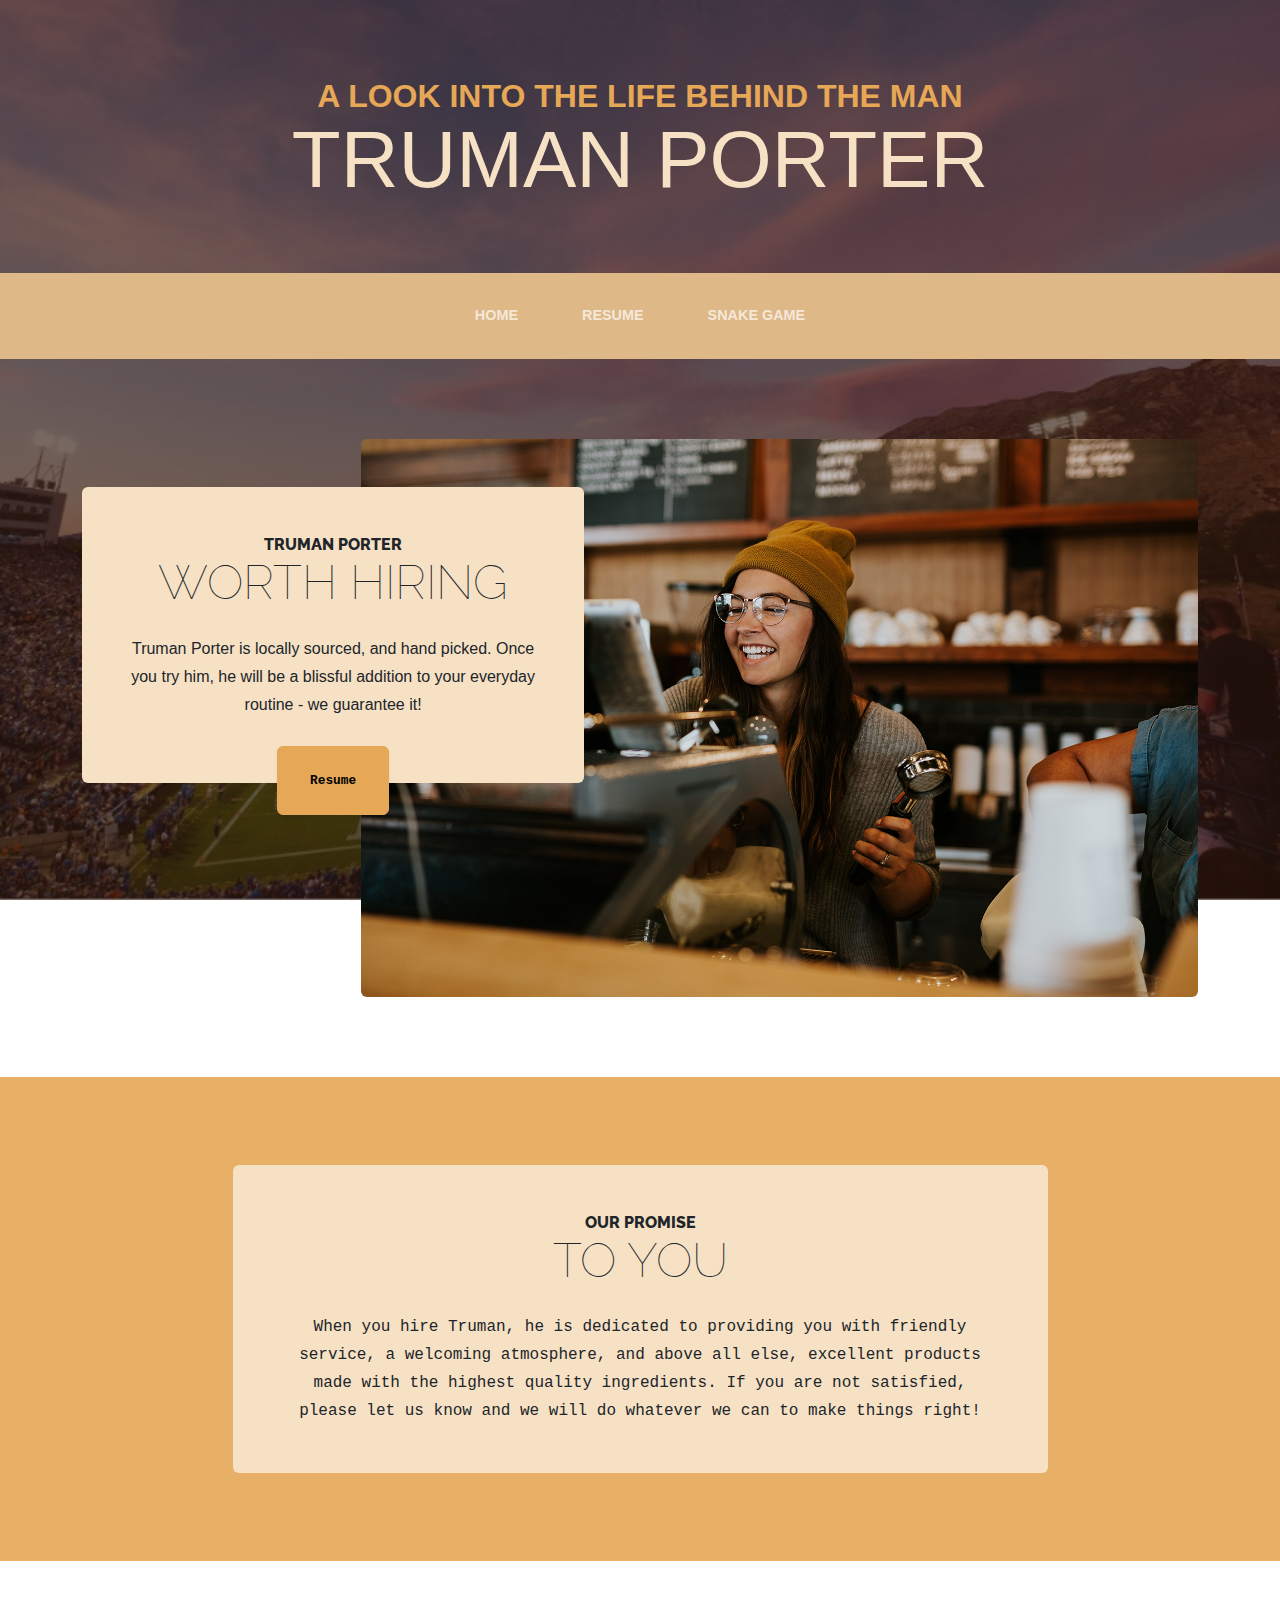
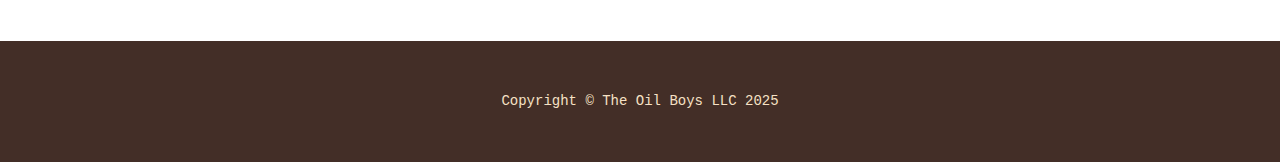
<file: index.html>
<!DOCTYPE html>
<html lang="en">
    <head>
        <meta charset="utf-8" />
        <meta name="viewport" content="width=device-width, initial-scale=1, shrink-to-fit=no" />
        <meta name="description" content="" />
        <meta name="author" content="" />
        <title>Truman Porter - a look into the life behind the man</title>
        <link rel="icon" type="image/x-icon" href="assets/favicon.ico" />
        <!-- Google fonts-->
        <link href="https://fonts.googleapis.com/css?family=Raleway:100,100i,200,200i,300,300i,400,400i,500,500i,600,600i,700,700i,800,800i,900,900i" rel="stylesheet" />
        <link href="https://fonts.googleapis.com/css?family=Lora:400,400i,700,700i" rel="stylesheet" />
        <!-- Core theme CSS (includes Bootstrap)-->
        <link href="css/styles.css" rel="stylesheet" />
        <link rel="stylesheet" href="css/mystyles.css">
    </head>
    <body>
        <header>
            <h1 class="site-heading text-center text-faded d-none d-lg-block">
                <span class="site-heading-upper text-primary mb-3">A Look Into the Life Behind the Man</span>
                <span class="site-heading-lower">Truman Porter</span>
            </h1>
        </header>
        <!-- Navigation-->
        <nav class="navbar navbar-expand-lg navbar-dark py-lg-4" id="mainNav">
            <div class="container">
                <a class="navbar-brand text-uppercase fw-bold d-lg-none" href="index.html">Start Bootstrap</a>
                <button class="navbar-toggler" type="button" data-bs-toggle="collapse" data-bs-target="#navbarSupportedContent" aria-controls="navbarSupportedContent" aria-expanded="false" aria-label="Toggle navigation"><span class="navbar-toggler-icon"></span></button>
                <div class="collapse navbar-collapse" id="navbarSupportedContent">
                    <ul class="navbar-nav mx-auto">
                        <li class="nav-item px-lg-4"><a class="nav-link text-uppercase" href="index.html">Home</a></li>
                        <li class="nav-item px-lg-4"><a class="nav-link text-uppercase" href="scratch.html">Resume</a></li>
                        <li class="nav-item px-lg-4"><a class="nav-link text-uppercase" href="game.html">Snake Game</a></li>
                        <!-- <li class="nav-item px-lg-4"><a class="nav-link text-uppercase" href="store.html">Store</a></li> -->
                    </ul>
                </div>
            </div>
        </nav>
        <section class="page-section clearfix">
            <div class="container">
                <div class="intro">
                    <img class="intro-img img-fluid mb-3 mb-lg-0 rounded" src="assets/img/intro.jpg" alt="..." />
                    <div class="intro-text left-0 text-center bg-faded p-5 rounded">
                        <h2 class="section-heading mb-4">
                            <span class="section-heading-upper">Truman Porter</span>
                            <span class="section-heading-lower">Worth Hiring</span>
                        </h2>
                        <p class="mb-3">Truman Porter is locally sourced, and hand picked. Once you try him, he will be a blissful addition to your everyday routine - we guarantee it!</p>
                        <div class="intro-button mx-auto"><a class="btn btn-primary btn-xl" href="scratch.html">Resume</a></div>
                    </div>
                </div>
            </div>
        </section>
        <section class="page-section cta">
            <div class="container">
                <div class="row">
                    <div class="col-xl-9 mx-auto">
                        <div class="cta-inner bg-faded text-center rounded">
                            <h2 class="section-heading mb-4">
                                <span class="section-heading-upper">Our Promise</span>
                                <span class="section-heading-lower">To You</span>
                            </h2>
                            <p class="mb-0">When you hire Truman, he is dedicated to providing you with friendly service, a welcoming atmosphere, and above all else, excellent products made with the highest quality ingredients. If you are not satisfied, please let us know and we will do whatever we can to make things right!</p>
                        </div>
                    </div>
                </div>
            </div>
        </section>
        <footer class="footer text-faded text-center py-5">
            <div class="container"><p class="m-0 small">Copyright &copy; The Oil Boys LLC 2025</p></div>
        </footer>
        <!-- Bootstrap core JS-->
        <script src="https://cdn.jsdelivr.net/npm/bootstrap@5.2.3/dist/js/bootstrap.bundle.min.js"></script>
        <!-- Core theme JS-->
        <script src="js/scripts.js"></script>
    </body>
</html>
</file>
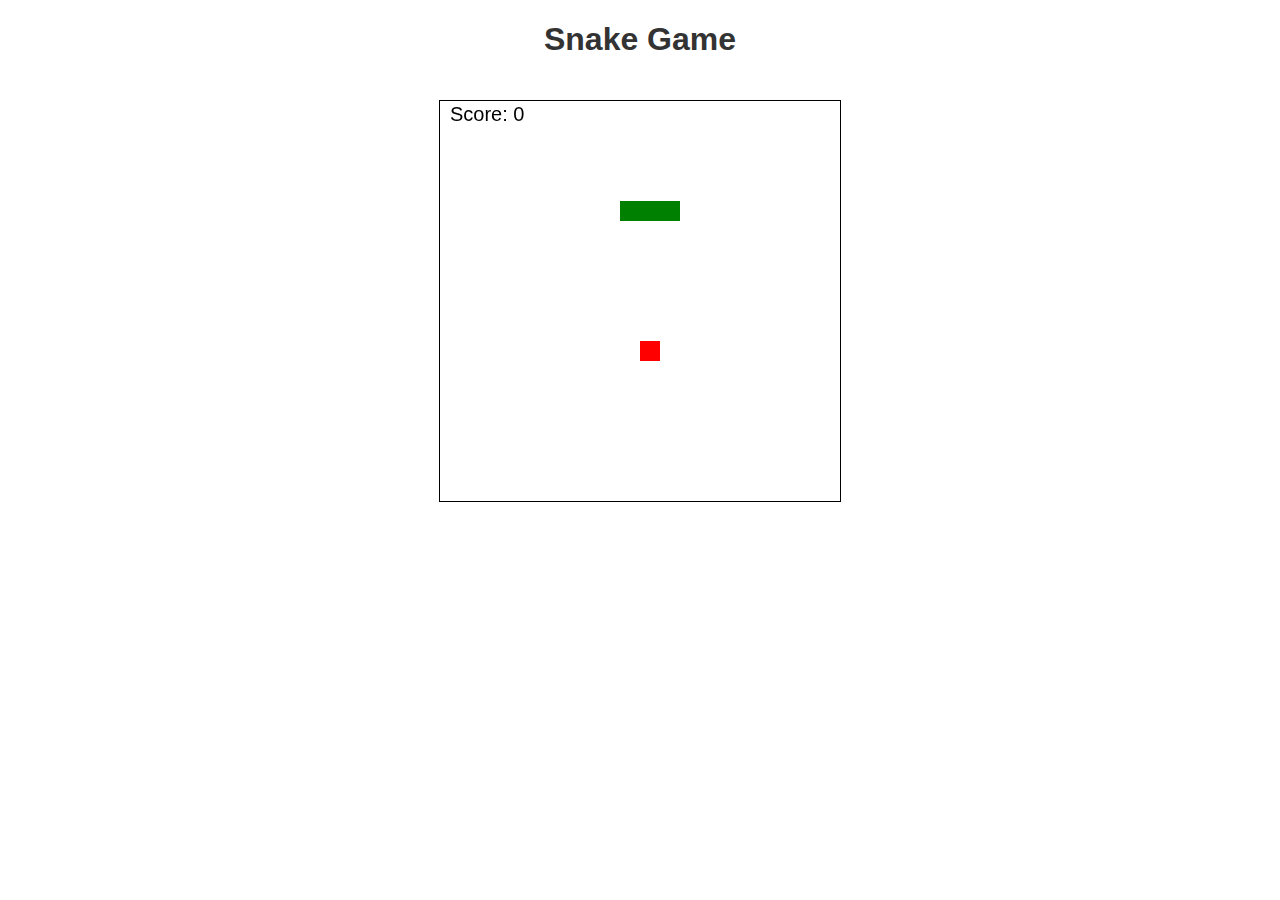
<file: game.html>
<!DOCTYPE html>
<html lang="en">
<head>
    <meta charset="UTF-8">
    <meta name="viewport" content="width=device-width, initial-scale=1.0">
    <title>Snake Game</title>
    <style>
        body {
            font-family: Arial, sans-serif;
            text-align: center;
        }
        canvas {
            border: 1px solid #000;
            margin-top: 20px;
        }
        h1 {
            color: #333;
        }
    </style>
</head>
<body>

    <h1>Snake Game</h1>
    <canvas id="gameCanvas" width="400" height="400"></canvas>

    <script>
        // Game constants
        const canvas = document.getElementById("gameCanvas");
        const ctx = canvas.getContext("2d");

        const gridSize = 20; // Size of each grid cell
        const canvasSize = 400; // Canvas size (width & height)

        let snake = [
            { x: 100, y: 100 },
            { x: 80, y: 100 },
            { x: 60, y: 100 }
        ];
        let food = { x: 200, y: 200 };
        let direction = "RIGHT";
        let score = 0;
        let gameInterval;
        let gameOver = false;

        // Game loop to update the game state
        function gameLoop() {
            if (gameOver) return; // If the game is over, stop the game loop

            ctx.clearRect(0, 0, canvasSize, canvasSize); // Clear the canvas

            // Move the snake
            moveSnake();

            // Check for collisions after moving
            if (checkCollision()) {
                endGame();
                return;
            }

            // Draw everything
            drawSnake();
            drawFood();
            drawScore();
        }

        // Move the snake based on the current direction
        function moveSnake() {
            const head = { ...snake[0] };

            if (direction === "UP") head.y -= gridSize;
            if (direction === "DOWN") head.y += gridSize;
            if (direction === "LEFT") head.x -= gridSize;
            if (direction === "RIGHT") head.x += gridSize;

            snake.unshift(head); // Add new head to the snake

            // Check if the snake eats the food
            if (head.x === food.x && head.y === food.y) {
                score += 10;
                generateFood(); // Generate new food
            } else {
                snake.pop(); // Remove the tail if no food is eaten
            }
        }

        // Check if the snake collides with the wall or itself
        function checkCollision() {
            const head = snake[0];

            // Wall collision
            if (head.x < 0 || head.x >= canvasSize || head.y < 0 || head.y >= canvasSize) {
                return true;
            }

            // Self-collision
            for (let i = 1; i < snake.length; i++) {
                if (head.x === snake[i].x && head.y === snake[i].y) {
                    return true;
                }
            }

            return false;
        }

        // Generate new food at a random position
        function generateFood() {
            let newFoodPosition;

            // Generate new food position and ensure it doesn't spawn on the snake
            do {
                newFoodPosition = {
                    x: Math.floor(Math.random() * (canvasSize / gridSize)) * gridSize,
                    y: Math.floor(Math.random() * (canvasSize / gridSize)) * gridSize
                };
            } while (isFoodOnSnake(newFoodPosition));

            food = newFoodPosition;
        }

        // Check if the food position is on top of the snake
        function isFoodOnSnake(foodPosition) {
            for (let i = 0; i < snake.length; i++) {
                if (snake[i].x === foodPosition.x && snake[i].y === foodPosition.y) {
                    return true;
                }
            }
            return false;
        }

        // Draw the snake on the canvas
        function drawSnake() {
            snake.forEach(segment => {
                ctx.fillStyle = "green";
                ctx.fillRect(segment.x, segment.y, gridSize, gridSize);
            });
        }

        // Draw the food on the canvas
        function drawFood() {
            ctx.fillStyle = "red";
            ctx.fillRect(food.x, food.y, gridSize, gridSize);
        }

        // Draw the score on the canvas
        function drawScore() {
            ctx.fillStyle = "black";
            ctx.font = "20px Arial";
            ctx.fillText("Score: " + score, 10, 20);
        }

        // End the game
        function endGame() {
            gameOver = true; // Mark the game as over
            clearInterval(gameInterval); // Stop the game loop
            alert("Game Over! Your score was " + score);
            // Reset the game
            snake = [
                { x: 100, y: 100 },
                { x: 80, y: 100 },
                { x: 60, y: 100 }
            ];
            direction = "RIGHT";
            score = 0;
            generateFood();
            gameOver = false; // Reset the game over flag
            gameInterval = setInterval(gameLoop, 100); // Restart game loop
        }

        // Handle keyboard input
        document.addEventListener("keydown", (e) => {
            if (e.key === "ArrowUp" && direction !== "DOWN") direction = "UP";
            if (e.key === "ArrowDown" && direction !== "UP") direction = "DOWN";
            if (e.key === "ArrowLeft" && direction !== "RIGHT") direction = "LEFT";
            if (e.key === "ArrowRight" && direction !== "LEFT") direction = "RIGHT";
        });

        // Start the game
        generateFood();
        gameInterval = setInterval(gameLoop, 100); // Game loop at 100ms interval

    </script>

</body>
</html>
</file>
<file: css/mystyles.css>
body{
    font-family: 'Courier New', Courier, monospace;
}
.site-heading-lower{
    font-family: 'Franklin Gothic Medium', 'Arial Narrow', Arial, sans-serif;
}
.mb-3{
    font-family: 'Franklin Gothic Medium', 'Arial Narrow', Arial, sans-serif;
}
a{
    font-family: 'Franklin Gothic Medium', 'Arial Narrow', Arial, sans-serif;
}
#mainNav{
    background-color: burlywood;
}
</file>
